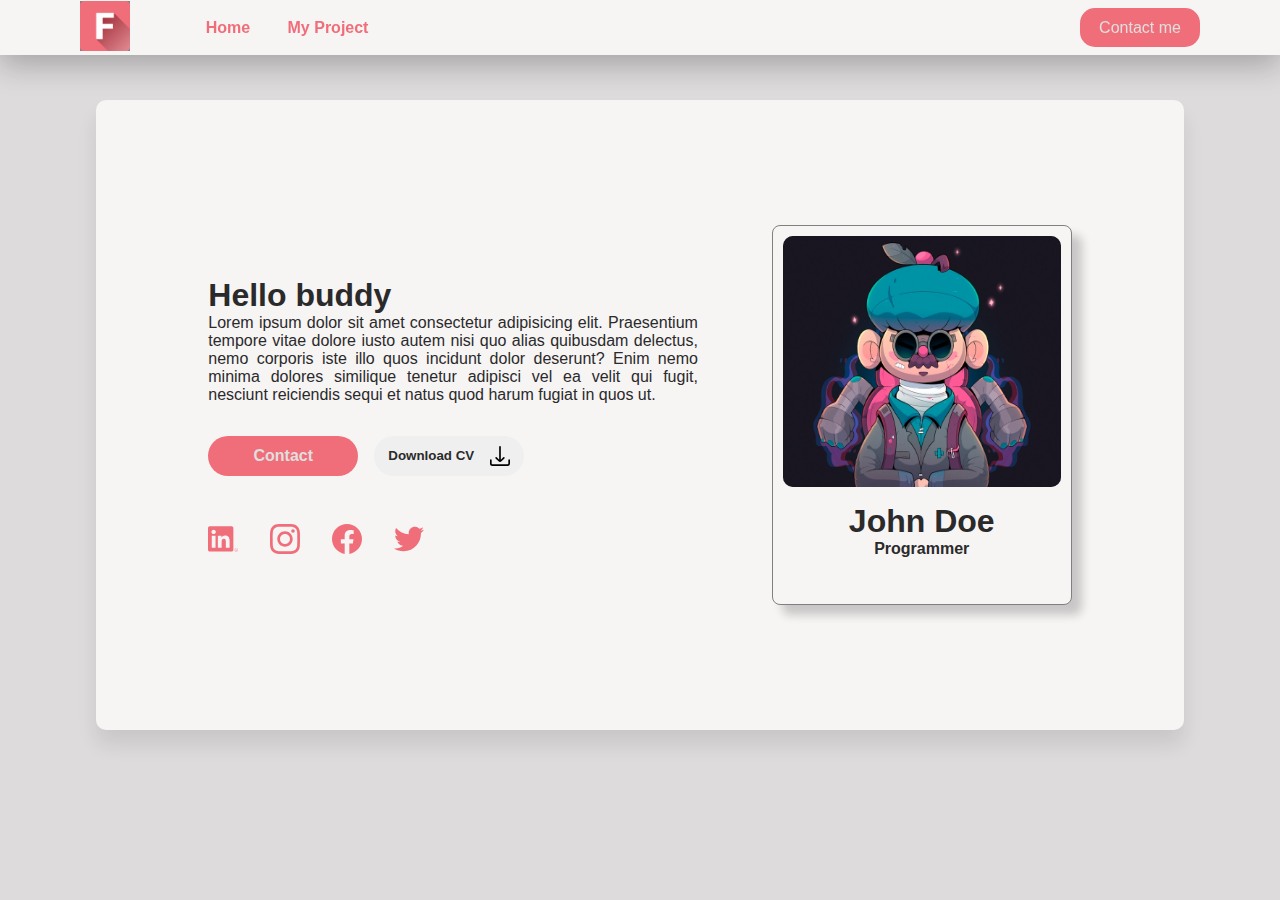
<file: index.html>
<!DOCTYPE html>
<html lang="en">
	<head>
		<meta charset="UTF-8" />
		<meta http-equiv="X-UA-Compatible" content="IE=edge" />
		<meta name="viewport" content="width=device-width, initial-scale=1.0" />
		<link rel="stylesheet" href="card.css" />
		<!-- favicon -->
		<link
			rel="apple-touch-icon"
			sizes="180x180"
			href="./assets/favicon/apple-touch-icon.png"
		/>
		<link
			rel="icon"
			type="image/png"
			sizes="32x32"
			href="./assets/favicon/favicon-32x32.png"
		/>
		<link
			rel="icon"
			type="image/png"
			sizes="16x16"
			href="./assets/favicon/favicon-16x16.png"
		/>
		<link rel="manifest" href="/site.webmanifest" />
		<title>Personal Card</title>
	</head>
	<body>
		<header>
			<nav class="nav-container">
				<div class="nav-left">
					<ul>
						<li>
							<a href="/index.html"
								><img src="./assets/image/logo.png" alt="" srcset=""
							/></a>
						</li>
						<div class="routes">
							<li class="list-link">
								<!-- <div class="list"> -->
								<a href="#">Home</a>
								<!-- </div> -->
							</li>
							<li class="list-link">
								<!-- <div class="list"> -->
								<a href="#">My Project</a>
								<!-- </div> -->
							</li>
						</div>
					</ul>
				</div>
				<div class="nav-right">
					<a href="/contact.html" class="contact-me"
						><button class="contact-button">Contact me</button></a
					>
				</div>
			</nav>
		</header>
		<div class="content-container">
			<section class="info-container">
				<div class="info-left">
					<div class="summary">
						<h1>Hello buddy</h1>
						<p>
							Lorem ipsum dolor sit amet consectetur adipisicing elit.
							Praesentium tempore vitae dolore iusto autem nisi quo alias
							quibusdam delectus, nemo corporis iste illo quos incidunt dolor
							deserunt? Enim nemo minima dolores similique tenetur adipisci vel
							ea velit qui fugit, nesciunt reiciendis sequi et natus quod harum
							fugiat in quos ut.
						</p>
					</div>
					<div class="action">
						<div class="button-container">
							<button class="contact-button">Contact</button>
							<button class="download-button">
								Download CV
								<img src="./assets/icon/download.svg" alt="" class="icon" />
							</button>
						</div>
						<div class="media-social">
							<ul>
								<li class="media-social-icon-list">
									<img src="./assets/icon/linkedin-pink.svg" alt="" />
								</li>
								<li class="media-social-icon-list">
									<img src="./assets/icon/instagram-pink.svg" alt="" />
								</li>
								<li class="media-social-icon-list">
									<img src="./assets/icon/facebook-pink.svg" alt="" />
								</li>
								<li class="media-social-icon-list">
									<img src="./assets/icon/twitter-pink.svg" alt="" />
								</li>
							</ul>
						</div>
					</div>
				</div>

				<div class="image-card info-right">
					<a href="https://dribbble.com/mistermass" target="blank">
						<img
							src="./assets/image/character-2.webp"
							alt="profile photo"
							class="profile-photo"
							title="Professor-Acorn - tap to go to image source page"
						/>
					</a>
					<div class="card-detail">
						<h1>John Doe</h1>
						<h5>Programmer</h5>
					</div>
				</div>
			</section>
			<!-- <section class="card-container"> -->

			<!-- </section> -->
		</div>
	</body>
</html>
</file>
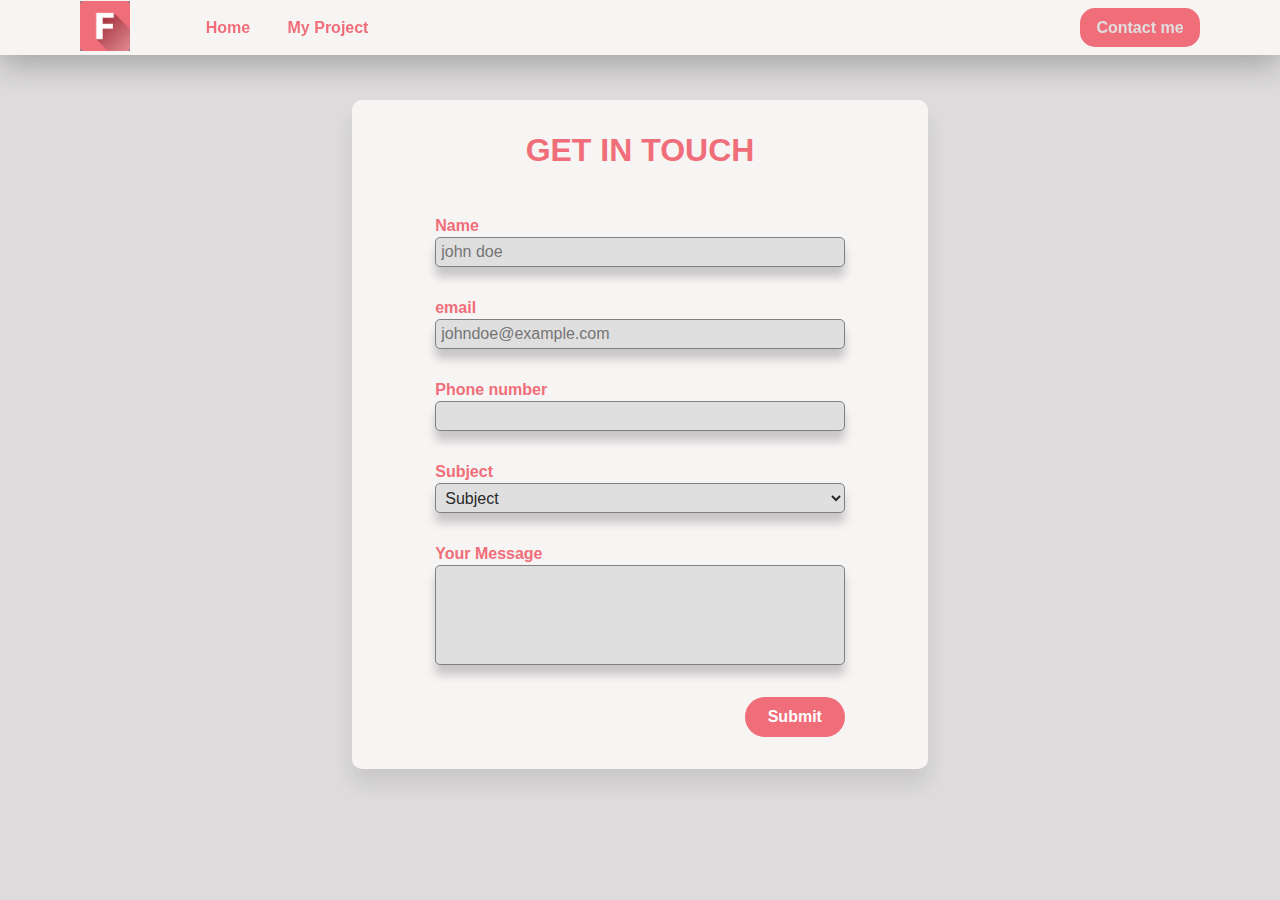
<file: contact.html>
<!DOCTYPE html>
<html lang="en">
	<head>
		<meta charset="UTF-8" />
		<meta http-equiv="X-UA-Compatible" content="IE=edge" />
		<meta name="viewport" content="width=device-width, initial-scale=1.0" />
		<link rel="stylesheet" href="contact.css" />
		<link rel="stylesheet" href="card.css" />
		<!-- favicon -->
		<link
			rel="apple-touch-icon"
			sizes="180x180"
			href="./assets/favicon/apple-touch-icon.png"
		/>
		<link
			rel="icon"
			type="image/png"
			sizes="32x32"
			href="./assets/favicon/favicon-32x32.png"
		/>
		<link
			rel="icon"
			type="image/png"
			sizes="16x16"
			href="./assets/favicon/favicon-16x16.png"
		/>
		<link rel="manifest" href="/site.webmanifest" />
		<title>Contact</title>
	</head>
	<body>
		<header>
			<nav class="nav-container">
				<div class="nav-left">
					<ul>
						<li>
							<a href="/index.html"
								><img src="./assets/image/logo.png" alt="" srcset=""
							/></a>
						</li>
						<div class="routes">
							<li class="list-link">
								<!-- <div class="list"> -->
								<a href="/index.html">Home</a>
								<!-- </div> -->
							</li>
							<li class="list-link">
								<!-- <div class="list"> -->
								<a href="#">My Project</a>
								<!-- </div> -->
							</li>
						</div>
					</ul>
				</div>
				<div class="nav-right">
					<button class="contact-button">
						<a href="/contact.html" class="contact-me">Contact me</a>
					</button>
				</div>
			</nav>
		</header>
		<section class="container">
			<h1>GET IN TOUCH</h1>
			<form action="">
				<div class="form-control">
					<label for="input-name">Name</label>
					<input type="text" id="input-name" placeholder="john doe" />
				</div>
				<div class="form-control">
					<label for="input-email">email</label>
					<input
						type="email"
						name=""
						id="input-email"
						placeholder="johndoe@example.com"
					/>
				</div>
				<div class="form-control">
					<label for="input-phone">Phone number</label>
					<input type="number" name="" id="input-phone" />
				</div>
				<div class="form-control">
					<label for="input-select">Subject</label>
					<select id="input-select">
						<option value="" hidden>Subject</option>
						<option value="frontend">Frontend</option>
						<option value="backend">Backend</option>
						<option value="fullstack">Fullstack</option>
					</select>
				</div>
				<div class="form-control">
					<label for="input-message">Your Message</label>
					<textarea name="" id="input-message"></textarea>
				</div>
				<button type="button" onclick="submitData()">Submit</button>
			</form>
		</section>
	</body>
	<script src="contact.js"></script>
</html>
</file>
<file: card.css>
* {
	margin: 0;
	padding: 0;
	color: #2a2a2b;
}
body {
	background-color: #dddbdb;
}

/* header / nav */
.nav-container {
	position: fixed;
	top: 0;
	display: flex;
	justify-content: space-between;
	align-items: center;
	padding-left: 5rem;
	padding-right: 5rem;
	box-sizing: border-box;
	width: 100%;
	height: 55px;
	background-color: #f7f4f4;
	box-shadow: 0 10px 30px #14141446;
}

.nav-left {
	display: flex;
	height: 100%;
	width: 350px;
}
.nav-left img {
	background-color: gray;
	width: 50px;
	height: 50px;
}
.nav-left img:hover {
	transform: rotate(20deg);
	transition: 300ms;
}
.contact-me {
	text-decoration: none;
	color: #e0dede;
	font-size: 1rem;
}
.nav-left ul {
	width: 100%;
	height: 100%;
	list-style: none;
	display: flex;
	gap: 3rem;
	align-items: center;
}
.routes {
	display: flex;
	/* gap: 1rem; */
	width: 100%;
	height: 100%;
	/* background-color: red; */
}
.list-link a:focus {
	color: #a0252f;
}
.list-link {
	display: flex;
	width: 100px;
}
.list-link a {
	color: #f06e79;
	text-decoration: none;
	font-family: 'Lucida Sans', 'Lucida Sans Regular', 'Lucida Grande',
		'Lucida Sans Unicode', Geneva, Verdana, sans-serif;
	margin: auto;
	font-weight: bold;
}
.list-link:hover {
	background-color: #f06e7933;
}
.nav-right {
	height: 70%;
}
.nav-right button {
	width: 120px;
	height: 100%;
	border: none;
	border-radius: 15px;
	cursor: pointer;
}

/* content */
.content-container {
	display: flex;
	align-items: center;
	justify-content: space-between;
	margin: 100px auto;
	background-color: #f7f4f4;
	box-shadow: 0 15px 20px #00000017;
	border-radius: 10px;
	width: 85vw;
	height: 70vh;
}

.info-container {
	gap: 1rem;
	box-sizing: border-box;
	display: flex;
	/* flex-direction: column; */
	justify-content: space-evenly;
	align-items: center;
	/* background-color: red; */
	margin: auto;
	width: 90%;
	height: 30%;
}
.info-left {
	width: 50%;
	display: flex;
	flex-direction: column;
	gap: 2rem;
}

.summary h1,
.card-detail h1 {
	font-family: 'Lucida Sans', 'Lucida Sans Regular', 'Lucida Grande',
		'Lucida Sans Unicode', Geneva, Verdana, sans-serif;
}
.summary p {
	text-align: justify;
}
.summary p,
.card-detail h5 {
	font-family: 'Gill Sans', 'Gill Sans MT', Calibri, 'Trebuchet MS', sans-serif;
	font-size: 1rem;
}
.action {
	gap: 3rem;
	display: flex;
	flex-direction: column;
	align-items: flex-start;
	/* background-color: green; */
	width: 100%;
	align-self: flex-start;
}
.button-container button {
	display: flex;
	align-items: center;
	justify-content: center;
	gap: 1rem;
	border: none;
	width: 150px;
	height: 40px;
	border-radius: 25px;
	text-align: center;
	font-family: Arial, Helvetica, sans-serif;
	font-weight: bold;
	cursor: pointer;
}
.button-container {
	display: flex;
	gap: 1rem;
}
.contact-button {
	background-color: #f06e79;
	color: #e0dede;
	font-size: 1rem;
}
.contact-button:hover {
	/* color: #e0dede; */
	background-color: #ee8e96;
	transition: 700ms;
}
.download-button:hover {
	color: #e0dede;
	background-color: #f06e79;
	transition: 700ms;
}
.download-button {
	background-color: none;
}
.icon {
	width: 20px;
	height: 20px;
}
.media-social {
	padding: 0;
	align-self: flex-start;
	display: flex;
}
.media-social ul {
	display: flex;
	gap: 2rem;
	/* background-color: black; */
	justify-content: flex-start;
}
.media-social-icon-list {
	cursor: pointer;
	/* margin-left: 1rem; */
	list-style: none;
	width: 30px;
	height: 30px;
}
.media-social-icon-list:hover {
	opacity: 0.5;
	scale: 1.5;
	transition: 300ms;
}
.media-social-icon-list img {
	width: 100%;
	height: 100%;
}

.image-card {
	border: 1px solid gray;
	padding: 10px;
	box-sizing: border-box;
	display: flex;
	flex-direction: column;
	width: 300px;
	height: 380px;
	background-color: #f7f4f4;
	border-radius: 8px;
	box-shadow: 10px 10px 10px #00000031;
	text-align: center;
	gap: 1rem;
}

.image-card a {
	height: 70%;
}
.image-card img {
	display: block;
	width: 100%;
	height: 100%;
	background-color: gray;
	object-fit: fill;
	border-radius: 10px;
}
.image-card img:hover {
	filter: blur(3px);
	cursor: pointer;
	transition: 300ms;
}

/* responsive */
@media (max-width: 800px) {
	.header-container {
		width: 95vw;
		height: 100vh;
	}
	.info-container {
		gap: 0;
		box-sizing: border-box;
		display: flex;
		flex-direction: column;
		align-items: center;
		justify-content: space-around;
		/* background-color: red; */
		margin: auto;
		width: 95%;
	}
	.action {
		gap: 2rem;
	}
	.button-container button {
		font-size: 1rem;
		border-radius: 25px;
		text-align: center;
		font-family: Arial, Helvetica, sans-serif;
		font-weight: bold;
		cursor: pointer;
	}
	.button-container {
		flex-direction: row;
	}

	.image-card {
		width: 200px;
		height: 250px;
		background-color: #f7f4f4;
		border-radius: 5px;
		box-shadow: 10px 10px 10px #00000052;
	}
	.image-card h5 {
		font-size: 1rem;
	}
}
</file>
<file: contact.css>
* {
	margin: 0;
	padding: 0;
}
body {
	background-color: #dddbdb;
}
h1 {
	color: #f06e79;
	font-weight: bold;
	font-family: 'Lucida Sans', 'Lucida Sans Regular', 'Lucida Grande',
		'Lucida Sans Unicode', Geneva, Verdana, sans-serif;
}

.container {
	padding: 2rem;
	gap: 3rem;
	display: flex;
	flex-direction: column;
	justify-content: start;
	align-items: center;
	width: 40vw;
	height: auto;
	background-color: #f7f4f4;
	box-shadow: 0 15px 20px #00000017;
	border-radius: 10px;
	margin: 100px auto;
}

/* form */
form {
	display: flex;
	flex-direction: column;
	gap: 2rem;
	/* background-color: red; */
	width: 80%;
}
label {
	color: #f06e79;
	font-family: 'Gill Sans', 'Gill Sans MT', Calibri, 'Trebuchet MS', sans-serif;
	font-weight: bold;
	margin-bottom: 2px;
}

.form-control {
	width: 100%;
	display: flex;
	flex-direction: column;
}

select {
	cursor: pointer;
}
.form-control input,
select,
textarea {
	padding: 5px;
	box-sizing: border-box;
	color: #292929;
	font-size: 1rem;
	font-family: 'Gill Sans', 'Gill Sans MT', Calibri, 'Trebuchet MS', sans-serif;
	height: 30px;
	border-radius: 5px;
	border: 1px solid gray;
	background-color: #dfdfdf;
	box-shadow: 0 10px 10px #00000031;
}
.form-control input:focus,
textarea:focus,
select:focus {
	outline: none;
}
textarea {
	resize: none;
	height: 100px;
	overflow-y: scroll;
}
textarea::-webkit-scrollbar-thumb {
	background-color: #693439;
}
textarea::-webkit-scrollbar {
	width: 10px;
	background-color: #b1a5a5;
}
button {
	align-self: flex-end;
	background-color: #f06e79;
	display: flex;
	align-items: center;
	justify-content: center;
	gap: 1rem;
	border: none;
	width: 100px;
	height: 40px;
	border-radius: 25px;
	text-align: center;
	font-family: Arial, Helvetica, sans-serif;
	font-weight: bold;
	font-size: 1rem;
	cursor: pointer;
	color: white;
}
button:hover {
	background-color: #f0959d;
	transition: 300ms;
}
</file>
